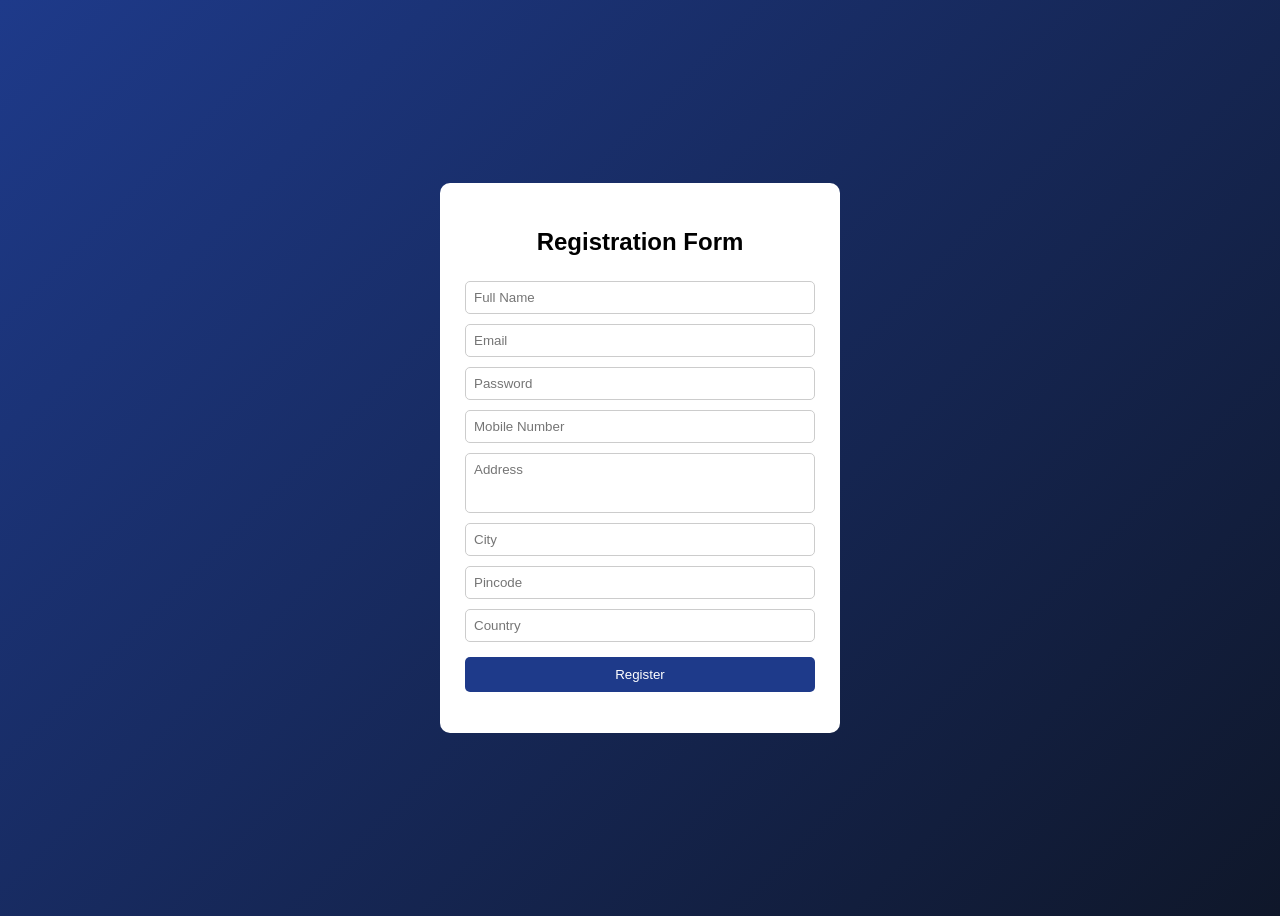
<file: ass3.html>
<!DOCTYPE html>
<html>
<head>
    <title>Client Side Registration</title>
    <link rel="stylesheet" href="ass3.css">
</head>
<body>

<div class="container">
    <h2>Registration Form</h2>

    <form id="registrationForm">
        <input type="text" id="name" placeholder="Full Name">
        <small class="error" id="nameError"></small>

        <input type="email" id="email" placeholder="Email">
        <small class="error" id="emailError"></small>

        <input type="password" id="password" placeholder="Password">
        <small class="error" id="passwordError"></small>

        <input type="text" id="mobile" placeholder="Mobile Number">
        <small class="error" id="mobileError"></small>

        <textarea id="address" placeholder="Address"></textarea>
        <small class="error" id="addressError"></small>

        <input type="text" id="city" placeholder="City">
        <small class="error" id="cityError"></small>

        <input type="text" id="pincode" placeholder="Pincode">
        <small class="error" id="pincodeError"></small>

        <input type="text" id="country" placeholder="Country">
        <small class="error" id="countryError"></small>

        <button type="submit">Register</button>
    </form>

    <p id="successMessage"></p>
</div>

<script src="ass3.js"></script>
</body>
</html>
</file>
<file: ass3.css>
* {
    box-sizing: border-box;
    font-family: Arial, sans-serif;
}

body {
    background: linear-gradient(135deg, #1e3a8a, #0f172a);
    display: flex;
    justify-content: center;
    align-items: center;
    height: 100vh;
}

.container {
    width: 400px;
    background: white;
    padding: 25px;
    border-radius: 10px;
}

h2 {
    text-align: center;
    margin-bottom: 15px;
}

form {
    display: flex;
    flex-direction: column;
}

input, textarea {
    margin-top: 10px;
    padding: 8px;
    border-radius: 5px;
    border: 1px solid #ccc;
}

textarea {
    resize: none;
    height: 60px;
}

button {
    margin-top: 15px;
    padding: 10px;
    border: none;
    background: #1e3a8a;
    color: white;
    border-radius: 5px;
    cursor: pointer;
}

button:hover {
    background: #0f172a;
}

.error {
    color: red;
    font-size: 12px;
}

#successMessage {
    color: green;
    text-align: center;
    margin-top: 10px;
}
</file>
